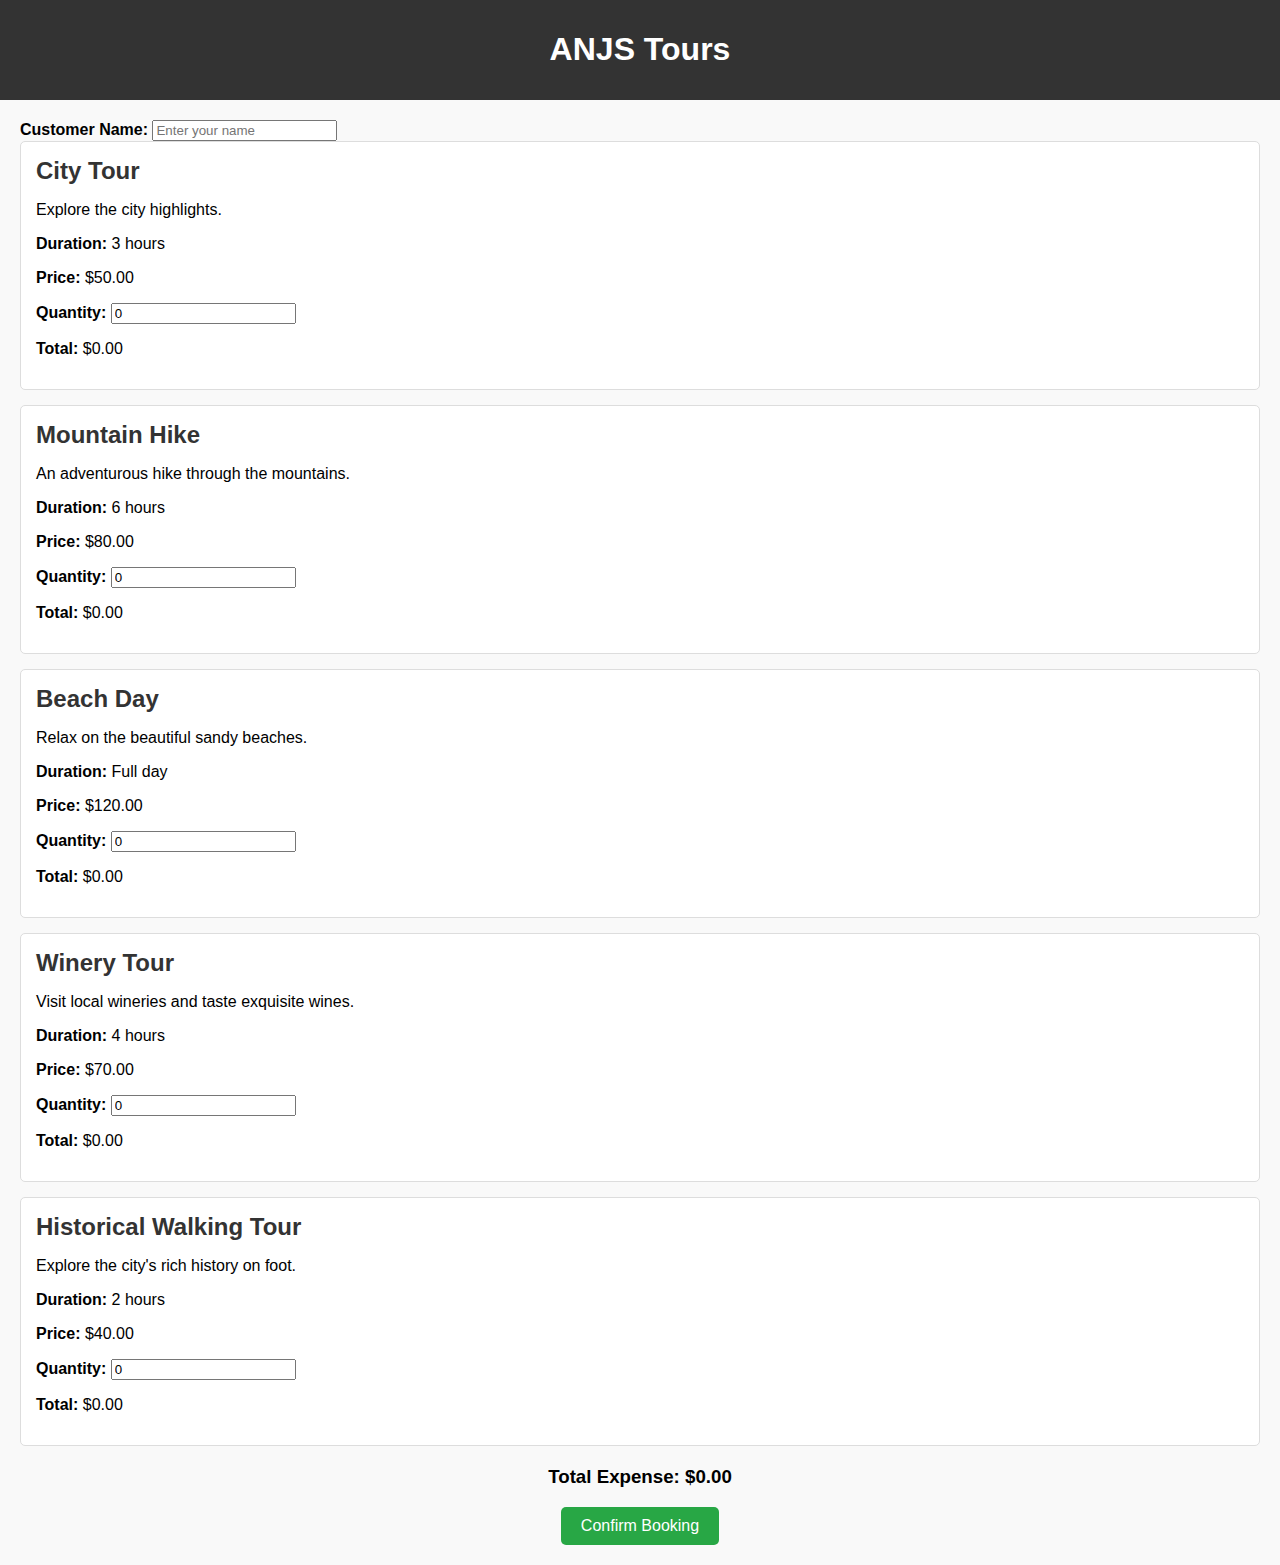
<file: index.html>
<!DOCTYPE html>
<html lang="en">
<head>
  <meta charset="UTF-8">
  <meta name="viewport" content="width=device-width, initial-scale=1.0">
  <title>ANJS Tours</title>
  <link rel="stylesheet" href="style.css">
</head>
<body>
  <header>
    <h1>ANJS Tours</h1>
  </header>

  <main>
    <section id="customer">
      <label for="customerName">Customer Name:</label>
      <input type="text" id="customerName" placeholder="Enter your name">
    </section>

    <section id="tours">
      <!-- City Tour -->
      <div class="tour">
        <h2>City Tour</h2>
        <p>Explore the city highlights.</p>
        <p><strong>Duration:</strong> 3 hours</p>
        <p><strong>Price:</strong> $50.00</p>
        <label>Quantity: <input type="number" min="0" id="cityTourQty" value="0"></label>
        <p><strong>Total:</strong> $<span id="cityTourTotal">0.00</span></p>
      </div>

      <!-- Mountain Hike -->
      <div class="tour">
        <h2>Mountain Hike</h2>
        <p>An adventurous hike through the mountains.</p>
        <p><strong>Duration:</strong> 6 hours</p>
        <p><strong>Price:</strong> $80.00</p>
        <label>Quantity: <input type="number" min="0" id="mountainHikeQty" value="0"></label>
        <p><strong>Total:</strong> $<span id="mountainHikeTotal">0.00</span></p>
      </div>

      <!-- Beach Day -->
      <div class="tour">
        <h2>Beach Day</h2>
        <p>Relax on the beautiful sandy beaches.</p>
        <p><strong>Duration:</strong> Full day</p>
        <p><strong>Price:</strong> $120.00</p>
        <label>Quantity: <input type="number" min="0" id="beachDayQty" value="0"></label>
        <p><strong>Total:</strong> $<span id="beachDayTotal">0.00</span></p>
      </div>

      <!-- Winery Tour -->
      <div class="tour">
        <h2>Winery Tour</h2>
        <p>Visit local wineries and taste exquisite wines.</p>
        <p><strong>Duration:</strong> 4 hours</p>
        <p><strong>Price:</strong> $70.00</p>
        <label>Quantity: <input type="number" min="0" id="wineryTourQty" value="0"></label>
        <p><strong>Total:</strong> $<span id="wineryTourTotal">0.00</span></p>
      </div>

      <!-- Historical Walking Tour -->
      <div class="tour">
        <h2>Historical Walking Tour</h2>
        <p>Explore the city's rich history on foot.</p>
        <p><strong>Duration:</strong> 2 hours</p>
        <p><strong>Price:</strong> $40.00</p>
        <label>Quantity: <input type="number" min="0" id="historyTourQty" value="0"></label>
        <p><strong>Total:</strong> $<span id="historyTourTotal">0.00</span></p>
      </div>
    </section>

    <footer>
      <h3>Total Expense: $<span id="totalExpense">0.00</span></h3>
      <button id="confirmBooking">Confirm Booking</button>
    </footer>
  </main>

  <script src="script.js"></script>
</body>
</html>
</file>
<file: style.css>
body {
    font-family: Arial, sans-serif;
    margin: 0;
    padding: 0;
    background: #f9f9f9;
  }
  
  header {
    background: #333;
    color: white;
    padding: 10px;
    text-align: center;
  }
  
  main {
    padding: 20px;
  }
  
  .tour {
    border: 1px solid #ddd;
    border-radius: 5px;
    padding: 15px;
    margin-bottom: 15px;
    background: white;
  }
  
  .tour h2 {
    margin: 0 0 10px;
    color: #333;
  }
  
  label {
    font-weight: bold;
  }
  
  footer {
    margin-top: 20px;
    text-align: center;
  }
  
  button {
    padding: 10px 20px;
    font-size: 16px;
    border: none;
    background: #28a745;
    color: white;
    cursor: pointer;
    border-radius: 5px;
  }
  
  button:hover {
    background: #218838;
  }
</file>
